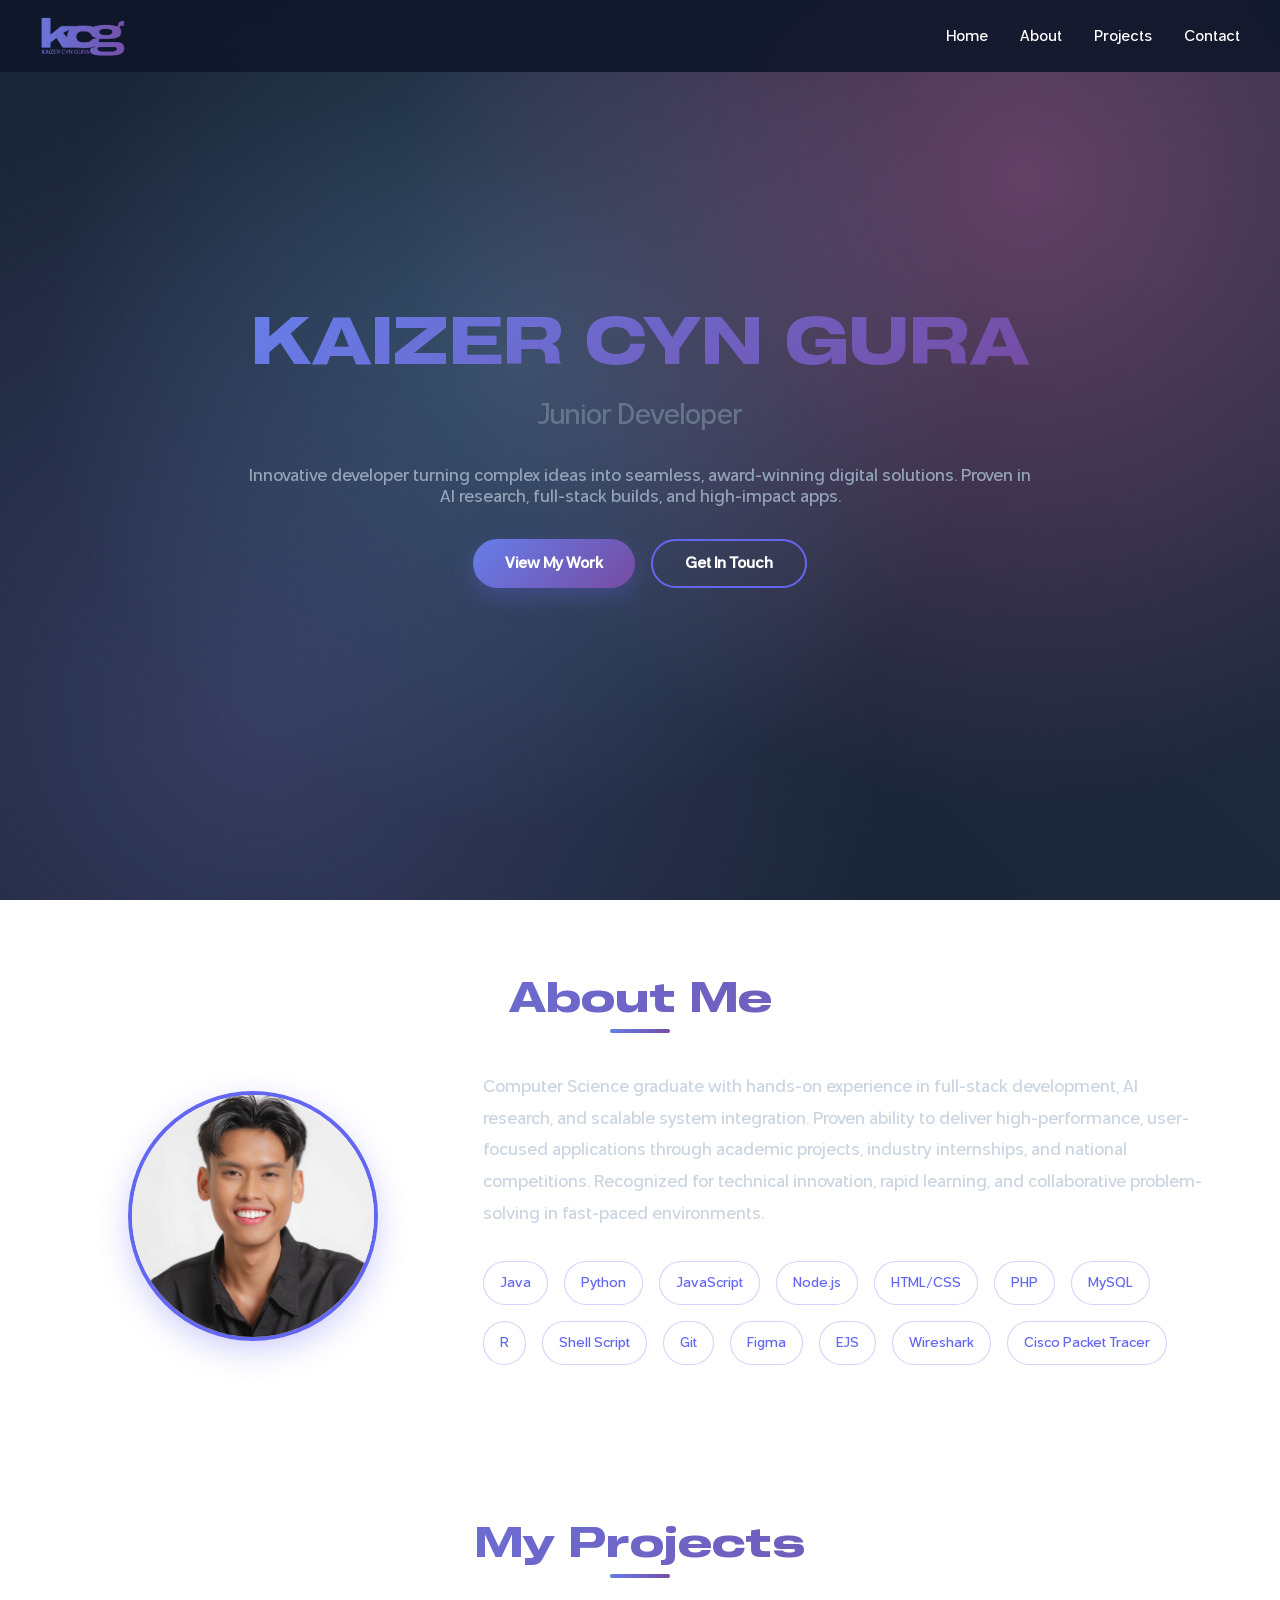
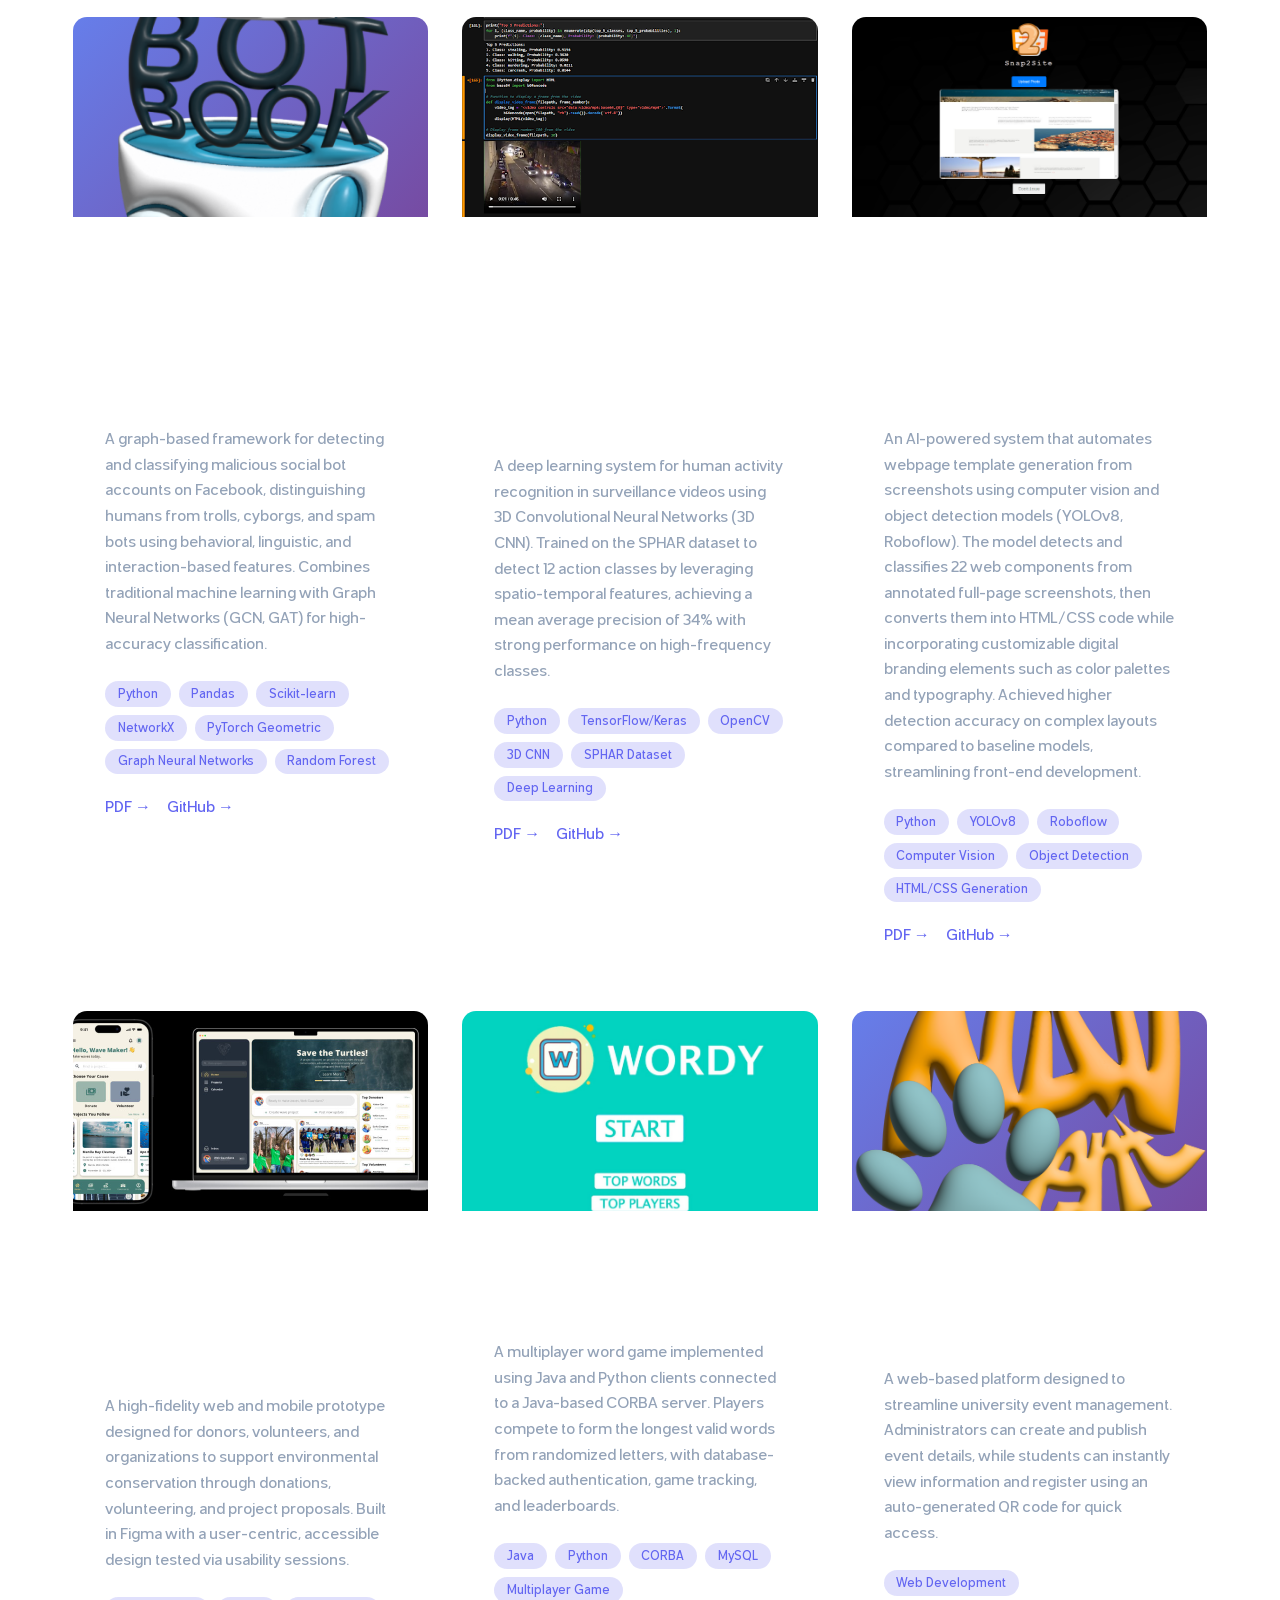
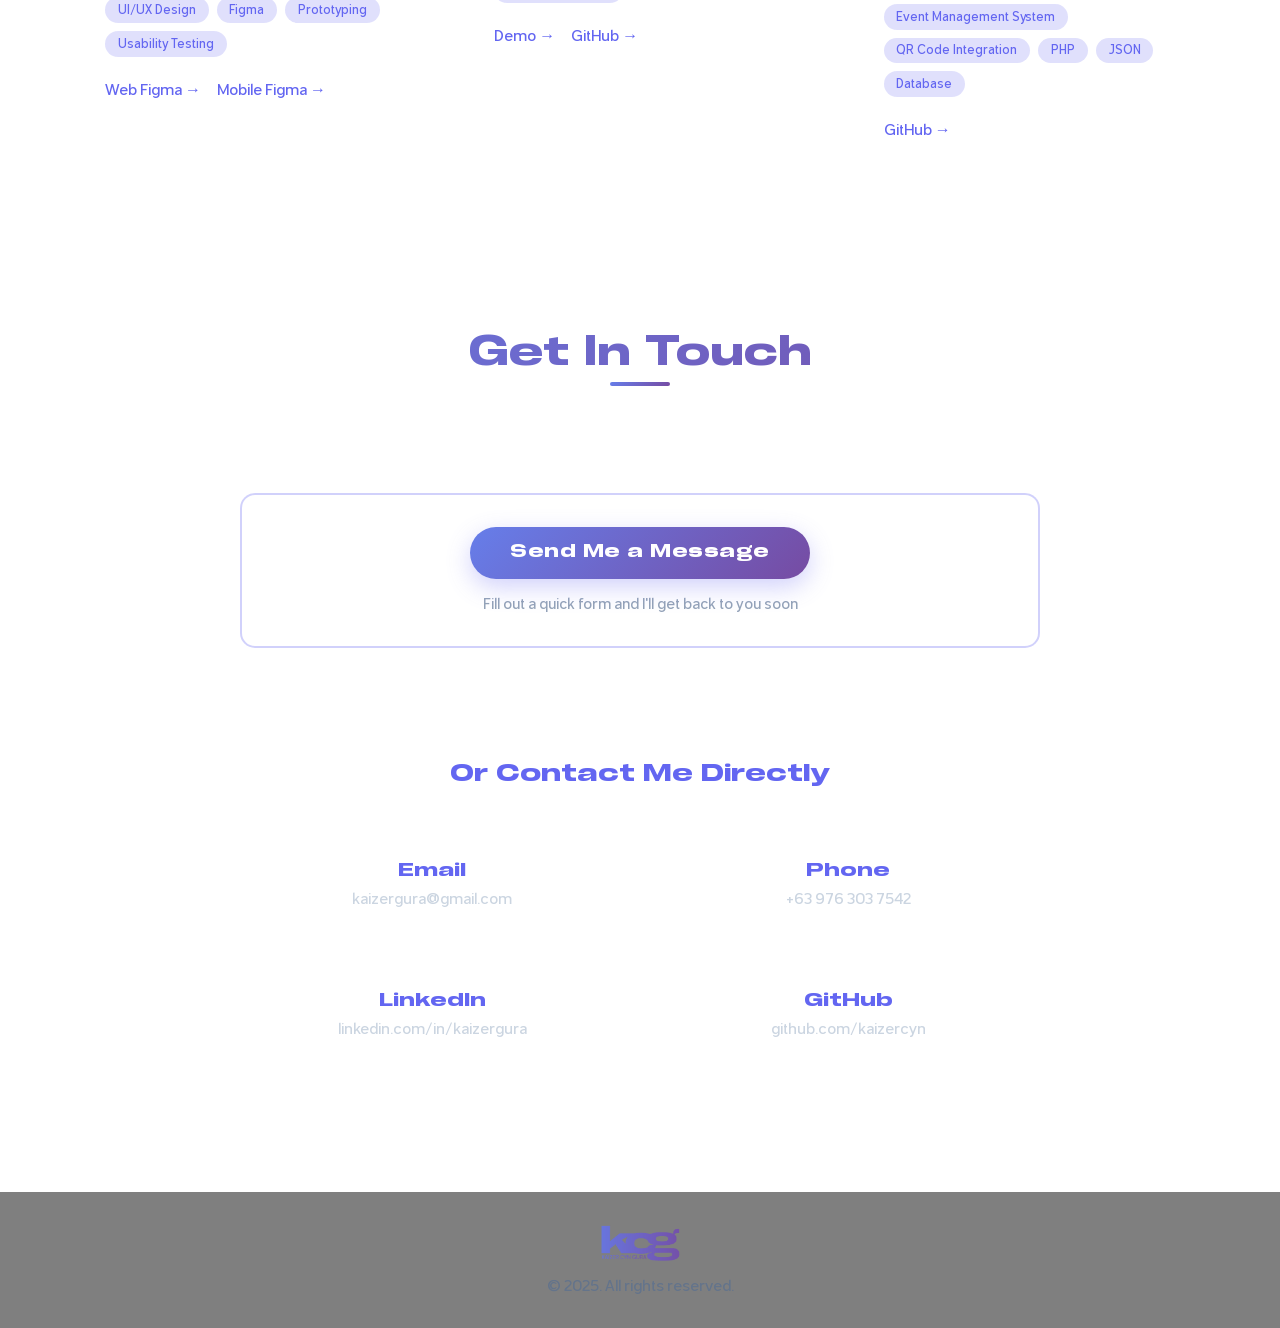
<file: index.html>
<!DOCTYPE html>
<html lang="en">
<head>
    <meta charset="UTF-8">
    <meta name="viewport" content="width=device-width, initial-scale=1.0">
    <title>KCG - Portfolio</title>
    <link rel="stylesheet" href="styles.css">
</head>
<body>
    <div class="bg-animation"></div>

    <nav id="navbar">
    <div class="nav-content">
        <div class="logo">
            <img src="assets\imgs\kcg-logo.png" alt="Logo" />
        </div>
        <ul class="nav-links">
            <li><a href="#home">Home</a></li>
            <li><a href="#about">About</a></li>
            <li><a href="#projects">Projects</a></li>
            <li><a href="#contact">Contact</a></li>
        </ul>
    </div>
    </nav>

    <section id="home" class="hero">
        <div class="hero-content">
            <h1>KAIZER CYN GURA</h1>
            <p class="subtitle">Junior Developer</p>
            <p class="description">
                Innovative developer turning complex ideas into seamless, award-winning digital solutions.
                Proven in AI research, full-stack builds, and high-impact apps.
            </p>
            <div class="cta-buttons">
                <a href="#projects" class="btn btn-primary">View My Work</a>
                <a href="#contact" class="btn btn-outline">Get In Touch</a>
            </div>
        </div>
    </section>

    <section id="about">
        <h2>About Me</h2>
        <div class="about-content">
            <div class="about-image">
                <img src="assets\imgs\prof_pic.jpg" alt="Profile Picture" class="profile-pic">
            </div>
            <div class="about-text">
                <p>
                    Computer Science graduate with hands-on experience in full-stack development, AI research, and 
                    scalable system integration. Proven ability to deliver high-performance, user-focused applications 
                    through academic projects, industry internships, and national competitions. Recognized for technical 
                    innovation, rapid learning, and collaborative problem-solving in fast-paced environments.
                </p>
                <div class="skills">
                    <span class="skill-tag">Java</span>
                    <span class="skill-tag">Python</span>
                    <span class="skill-tag">JavaScript</span>
                    <span class="skill-tag">Node.js</span>
                    <span class="skill-tag">HTML/CSS</span>
                    <span class="skill-tag">PHP</span>
                    <span class="skill-tag">MySQL</span>
                    <span class="skill-tag">R</span>
                    <span class="skill-tag">Shell Script</span>
                    <span class="skill-tag">Git</span>
                    <span class="skill-tag">Figma</span>
                    <span class="skill-tag">EJS</span>
                    <span class="skill-tag">Wireshark</span>
                    <span class="skill-tag">Cisco Packet Tracer</span>
                </div>
            </div>
        </div>
    </section>

    <section id="projects">
        <h2>My Projects</h2>
            <div class="projects-grid">
                <div class="project-card">
                    <div class="project-image">
                        <img src="assets\imgs\botbook-cover.png" alt="Botbook Project">
                    </div>
                    <div class="project-content">
                        <h3 class="project-title">Botbook: A Graph-Based Framework for Classification of Bot Accounts on Facebook</h3>
                        <p class="project-description">
                    A graph-based framework for detecting and classifying malicious social bot accounts 
                    on Facebook, distinguishing humans from trolls, cyborgs, and spam bots using 
                    behavioral, linguistic, and interaction-based features. Combines traditional machine 
                    learning with Graph Neural Networks (GCN, GAT) for high-accuracy classification.
                </p>
                <div class="project-tech">
                    <span class="tech-tag">Python</span>
                    <span class="tech-tag">Pandas</span>
                    <span class="tech-tag">Scikit-learn</span>
                    <span class="tech-tag">NetworkX</span>
                    <span class="tech-tag">PyTorch Geometric</span>
                    <span class="tech-tag">Graph Neural Networks</span>
                    <span class="tech-tag">Random Forest</span>
                </div>
                    <div class="project-links">
                        <a href="assets\papers\Botbook A Graph-Based Framework for Classification of Bot Accounts on Facebook.pdf" target="_blank">PDF →</a>
                        <a href="https://github.com/kaizercyn/Graph-Based-Framework-for-Classification-of-Bot-Accounts-on-Facebook" target="_blank">GitHub →</a>
                    </div>
                    </div>
                </div>

                <div class="project-card">
                    <div class="project-image">
                        <img src="assets\imgs\video-recognition-cover.png" alt="Video Recognition Project">
                    </div>
                    <div class="project-content">
                        <h3 class="project-title">Video-Based Activity Recognition in Surveillance Footage: A Deep Learning Approach</h3>
                        <p class="project-description">
                        A deep learning system for human activity recognition in surveillance videos using 
                        3D Convolutional Neural Networks (3D CNN). Trained on the SPHAR dataset to detect 
                        12 action classes by leveraging spatio-temporal features, achieving a mean average 
                        precision of 34% with strong performance on high-frequency classes.
                    </p>
                    <div class="project-tech">
                        <span class="tech-tag">Python</span>
                        <span class="tech-tag">TensorFlow/Keras</span>
                        <span class="tech-tag">OpenCV</span>
                        <span class="tech-tag">3D CNN</span>
                        <span class="tech-tag">SPHAR Dataset</span>
                        <span class="tech-tag">Deep Learning</span>
                    </div>
                    <div class="project-links">
                        <a href="assets\papers\Video-Based Activity Recognition in Surveillance Footage A Deep Learning Approach.pdf" target="_blank">PDF →</a>
                        <a href="https://github.com/kaizercyn/Video-Based-Activity-Recognition-in-Surveillance-Footage" target="_blank">GitHub →</a>
                    </div>
                    </div>
                </div>

                <div class="project-card">
                    <div class="project-image">
                        <img src="assets\imgs\snap2site-cover.png" alt="Snap2Site Project">
                    </div>
                    <div class="project-content">
                        <h3 class="project-title">Snap2Site: Automated Web Page Template Generation with Integrated Digital Branding</h3>
                        <p class="project-description">
                        An AI-powered system that automates webpage template generation from screenshots using computer vision and object detection models (YOLOv8, Roboflow). 
                        The model detects and classifies 22 web components from annotated full-page screenshots, then converts them into HTML/CSS code while incorporating 
                        customizable digital branding elements such as color palettes and typography. Achieved higher detection accuracy on complex layouts compared to 
                        baseline models, streamlining front-end development.
                    </p>
                    <div class="project-tech">
                        <span class="tech-tag">Python</span>
                        <span class="tech-tag">YOLOv8</span>
                        <span class="tech-tag">Roboflow</span>
                        <span class="tech-tag">Computer Vision</span>
                        <span class="tech-tag">Object Detection</span>
                        <span class="tech-tag">HTML/CSS Generation</span>
                    </div>
                    <div class="project-links">
                        <a href="assets\papers\Snap2Site Automated Web Page Template Generation with Integrated Digital Branding.pdf" target="_blank">PDF →</a>
                        <a href="https://github.com/kaizercyn/Snap2Site" target="_blank">GitHub →</a>
                    </div>
                    </div>
                </div>

                <div class="project-card">
                    <div class="project-image">
                        <img src="assets\imgs\ecowave-cover.jpg" alt="EcoWave Project">
                    </div>
                    <div class="project-content">
                        <h3 class="project-title">EcoWave: Carbon Offset Platform for Ocean and Climate Conservation</h3>
                        <p class="project-description">
                        A high-fidelity web and mobile prototype designed for donors, volunteers, and organizations to support environmental conservation through donations, volunteering, and project proposals. Built in Figma with a user-centric, accessible design tested via usability sessions.
                    </p>
                    <div class="project-tech">
                        <span class="tech-tag">UI/UX Design</span>
                        <span class="tech-tag">Figma</span>
                        <span class="tech-tag">Prototyping</span>
                        <span class="tech-tag">Usability Testing</span>
                    </div>
                    <div class="project-links">
                        <a href="https://www.figma.com/proto/8QoPAbsuNK9XMpjklsgQ97/OOZMA-KAPPA---Wireframing?node-id=0-1&t=mOrPZffAmb1Ju5VN-1" target="_blank">Web Figma →</a>
                        <a href="https://www.figma.com/proto/8QoPAbsuNK9XMpjklsgQ97/OOZMA-KAPPA---Wireframing?node-id=105-1478&t=mOrPZffAmb1Ju5VN-1" target="_blank">Mobile Figma →</a>
                    </div>
                    </div>
                </div>

                <div class="project-card">
                    <div class="project-image">
                        <img src="assets\imgs\wordy-cover.jpg" alt="WORDY Game Project">
                    </div>
                    <div class="project-content">
            <h3 class="project-title">WORDY: Multiplayer Word Game</h3>
            <p class="project-description">
                A multiplayer word game implemented using Java and Python clients connected to a Java-based CORBA server. Players compete to form the longest valid words from randomized letters, with database-backed authentication, game tracking, and leaderboards.
            </p>
            <div class="project-tech">
                <span class="tech-tag">Java</span>
                <span class="tech-tag">Python</span>
                <span class="tech-tag">CORBA</span>
                <span class="tech-tag">MySQL</span>
                <span class="tech-tag">Multiplayer Game</span>
            </div>
            <div class="project-links">
                <a href="assets\vids\wordy-demo.mp4" target="_blank">Demo →</a>
                <a href="https://github.com/kaizercyn/Wordy" target="_blank">GitHub →</a>
            </div>
                    </div>
        </div>

        <div class="project-card">
            <div class="project-image">
                <img src="assets\imgs\navent-cover.png" alt="NavEnt Project">
            </div>
            <div class="project-content">
            <h3 class="project-title">NavEnt: University Event Management System</h3>
            <p class="project-description">
                A web-based platform designed to streamline university event management. Administrators can create and publish event details, while students can instantly view information and register using an auto-generated QR code for quick access.
            </p>
            <div class="project-tech">
                <span class="tech-tag">Web Development</span>
                <span class="tech-tag">Event Management System</span>
                <span class="tech-tag">QR Code Integration</span>
                <span class="tech-tag">PHP</span>
                <span class="tech-tag">JSON</span>
                <span class="tech-tag">Database</span>
            </div>
            <div class="project-links">
                <a href="https://github.com/kaizercyn/NavEnt" target="_blank">GitHub →</a>
            </div>
            </div>
        </div>
        </div>
    </section>

    <section id="contact">
        <h2>Get In Touch</h2>
        <div class="contact-content">
            <p>I'm always interested in new opportunities and collaborations. Let's connect!</p>
            
            <div class="message-form-container">
                <button class="btn btn-primary btn-large" id="openFormBtn">
                    Send Me a Message
                </button>
                <p class="form-description">Fill out a quick form and I'll get back to you soon</p>
            </div>

            <div class="direct-contact-section">
                <h3 class="section-subtitle">Or Contact Me Directly</h3>
                <div class="contact-info">
                    <div class="contact-item">
                        <h3>Email</h3>
                        <a href="mailto:kaizergura@gmail.com">kaizergura@gmail.com</a>
                    </div>
                    <div class="contact-item">
                        <h3>Phone</h3>
                        <a href="tel:+639763037542">+63 976 303 7542</a>
                    </div>
                    <div class="contact-item">
                        <h3>LinkedIn</h3>
                        <a href="https://linkedin.com/in/kaizergura" target="_blank">linkedin.com/in/kaizergura</a>
                    </div>
                    <div class="contact-item">
                        <h3>GitHub</h3>
                        <a href="https://github.com/kaizercyn" target="_blank">github.com/kaizercyn</a>
                    </div>
                </div>
            </div>
        </div>
    </section>

    <footer>
        <img src="assets\imgs\kcg-logo.png" alt="KCG Logo" class="footer-logo">
        <p>&copy; 2025. All rights reserved.</p>
    </footer>

    <div id="contactModal" class="modal">
        <div class="modal-content">
            <div class="modal-header">
                <h3>Send Me a Message</h3>
                <button class="close-btn" id="closeModal">&times;</button>
            </div>
            <form id="contactForm" action="https://formspree.io/f/mwvbebye" method="POST">
                <div class="form-group">
                    <label for="senderName">Your Name *</label>
                    <input type="text" id="senderName" name="name" required>
                </div>
                <div class="form-group">
                    <label for="senderEmail">Your Email *</label>
                    <input type="email" id="senderEmail" name="email" required>
                </div>
                <div class="form-group">
                    <label for="company">Company/Organization</label>
                    <input type="text" id="company" name="company">
                </div>
                <div class="form-group">
                    <label for="subject">Subject *</label>
                    <input type="text" id="subject" name="subject" required>
                </div>
                <div class="form-group">
                    <label for="message">Message *</label>
                    <textarea id="message" name="message" rows="6" required></textarea>
                </div>
                
                <div id="successMessage" class="form-message success-message" style="display: none;">
                    Thank you! Your message has been sent successfully.
                </div>
                <div id="errorMessage" class="form-message error-message" style="display: none;">
                    Oops! Something went wrong. Please try again.
                </div>

                <div class="form-buttons">
                    <button type="button" class="btn btn-outline" id="backBtn">Back</button>
                    <button type="submit" class="btn btn-primary" id="submitBtn">Send Message</button>
                </div>
            </form>
        </div>
    </div>

    <div id="confirmModal" class="modal confirm-modal">
        <div class="modal-content confirm-content">
            <h3>Unsaved Changes</h3>
            <p>You have unsaved changes. Are you sure you want to leave?</p>
            <div class="form-buttons">
                <button class="btn btn-outline" id="cancelLeave">Cancel</button>
                <button class="btn btn-primary" id="confirmLeave">Leave</button>
            </div>
        </div>
    </div>

    <script src="script.js"></script>
</body>
</html>
</file>
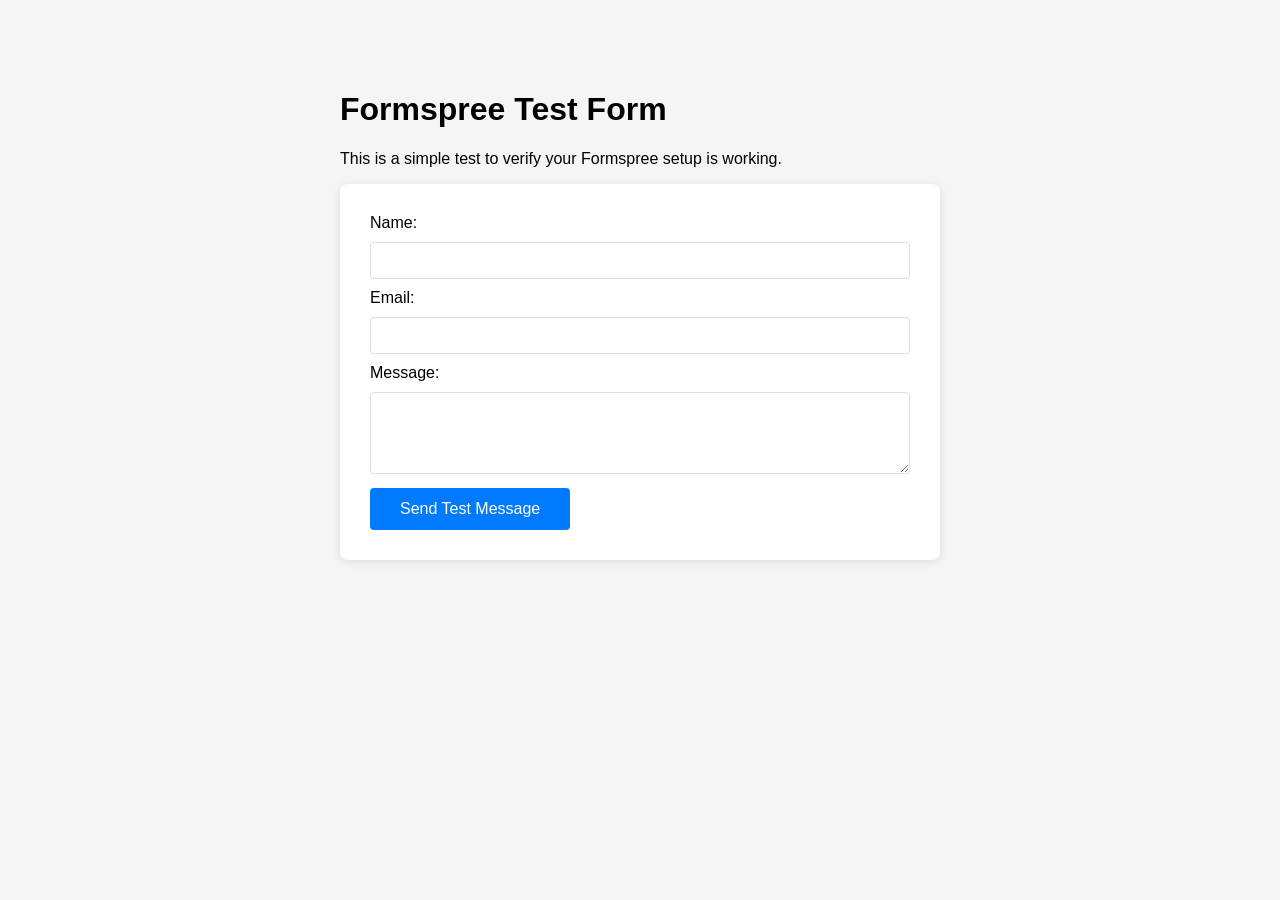
<file: formspree_test.html>
<!DOCTYPE html>
<html lang="en">
<head>
    <meta charset="UTF-8">
    <meta name="viewport" content="width=device-width, initial-scale=1.0">
    <title>Formspree Test</title>
    <style>
        body {
            font-family: Arial, sans-serif;
            max-width: 600px;
            margin: 50px auto;
            padding: 20px;
            background: #f5f5f5;
        }
        form {
            background: white;
            padding: 30px;
            border-radius: 8px;
            box-shadow: 0 2px 10px rgba(0,0,0,0.1);
        }
        input, textarea {
            width: 100%;
            padding: 10px;
            margin: 10px 0;
            border: 1px solid #ddd;
            border-radius: 4px;
            box-sizing: border-box;
        }
        button {
            background: #007bff;
            color: white;
            padding: 12px 30px;
            border: none;
            border-radius: 4px;
            cursor: pointer;
            font-size: 16px;
        }
        button:hover {
            background: #0056b3;
        }
        .message {
            padding: 15px;
            margin: 15px 0;
            border-radius: 4px;
            display: none;
        }
        .success {
            background: #d4edda;
            color: #155724;
            border: 1px solid #c3e6cb;
        }
        .error {
            background: #f8d7da;
            color: #721c24;
            border: 1px solid #f5c6cb;
        }
    </style>
</head>
<body>
    <h1>Formspree Test Form</h1>
    <p>This is a simple test to verify your Formspree setup is working.</p>
    
    <div id="successMsg" class="message success">
        ✅ Success! Form submitted successfully.
    </div>
    <div id="errorMsg" class="message error">
        ❌ Error! Something went wrong.
    </div>

    <form id="testForm" action="https://formspree.io/f/xvzrpzn" method="POST">
        <label>Name:</label>
        <input type="text" name="name" required>
        
        <label>Email:</label>
        <input type="email" name="email" required>
        
        <label>Message:</label>
        <textarea name="message" rows="4" required></textarea>
        
        <button type="submit" id="submitBtn">Send Test Message</button>
    </form>

    <script>
        const form = document.getElementById('testForm');
        const submitBtn = document.getElementById('submitBtn');
        const successMsg = document.getElementById('successMsg');
        const errorMsg = document.getElementById('errorMsg');

        form.addEventListener('submit', async function(e) {
            e.preventDefault();
            
            // Hide messages
            successMsg.style.display = 'none';
            errorMsg.style.display = 'none';
            
            // Show loading
            submitBtn.disabled = true;
            submitBtn.textContent = 'Sending...';
            
            console.log('=== FORMSPREE TEST ===');
            console.log('Form action:', form.action);
            
            try {
                const formData = new FormData(form);
                
                console.log('Form data:');
                for (let [key, value] of formData.entries()) {
                    console.log(`${key}: ${value}`);
                }
                
                const response = await fetch(form.action, {
                    method: 'POST',
                    body: formData,
                    headers: {
                        'Accept': 'application/json'
                    }
                });
                
                console.log('Response status:', response.status);
                console.log('Response ok:', response.ok);
                
                const data = await response.json();
                console.log('Response data:', data);
                
                if (response.ok) {
                    successMsg.style.display = 'block';
                    form.reset();
                    console.log('✅ SUCCESS!');
                } else {
                    throw new Error(data.error || 'Submission failed');
                }
            } catch (error) {
                console.error('❌ ERROR:', error);
                errorMsg.style.display = 'block';
                errorMsg.innerHTML = `❌ Error: ${error.message}`;
            } finally {
                submitBtn.disabled = false;
                submitBtn.textContent = 'Send Test Message';
            }
        });
    </script>
</body>
</html>
</file>
<file: styles.css>
* {
    margin: 0;
    padding: 0;
    box-sizing: border-box;
}

:root {
    --primary: #6366f1;
    --primary-dark: #4338ca;
    --secondary: #0f172a;
    --accent: #f59e0b;
    --text-light: #64748b;
    --bg-light: #f8fafc;
    --bg-dark: #0f172a;
    --card-bg: rgba(255, 255, 255, 0.05);
    --gradient: linear-gradient(135deg, #667eea 0%, #764ba2 100%);
}

@font-face {
    font-family: 'CyGrotesk';
    src: url('assets/fonts/CyGrotesk.ttf') format('truetype');
    font-weight: normal;
    font-style: normal;
}

@font-face {
    font-family: 'Articulo';
    src: url('assets/fonts/Articulo.ttf') format('truetype');
    font-weight: normal;
    font-style: normal;
}

body {
    font-family: 'Articulo', sans-serif;
}

h1, h2, h3, h4, h5, h6 {
    font-family: 'CyGrotesk', serif;
}

/* Animated background */
.bg-animation {
    position: fixed;
    top: 0;
    left: 0;
    width: 100%;
    height: 100%;
    z-index: -1;
    background: linear-gradient(45deg, #0f172a, #1e293b, #334155);
    background-size: 400% 400%;
    animation: gradientShift 15s ease infinite;
}

.bg-animation::before {
    content: '';
    position: absolute;
    top: 0;
    left: 0;
    width: 100%;
    height: 100%;
    background: 
        radial-gradient(circle at 20% 80%, rgba(120, 119, 198, 0.3) 0%, transparent 50%),
        radial-gradient(circle at 80% 20%, rgba(255, 119, 198, 0.3) 0%, transparent 50%),
        radial-gradient(circle at 40% 40%, rgba(120, 219, 255, 0.2) 0%, transparent 50%);
    animation: float 20s ease-in-out infinite;
}

@keyframes gradientShift {
    0%, 100% { background-position: 0% 50%; }
    50% { background-position: 100% 50%; }
}

@keyframes float {
    0%, 100% { transform: translateY(0px); }
    50% { transform: translateY(-20px); }
}

/* Navigation */
nav {
    position: fixed;
    top: 0;
    width: 100%;
    padding: 1rem 2rem;
    background: rgba(15, 23, 42, 0.9);
    backdrop-filter: blur(10px);
    z-index: 1000;
    transition: all 0.3s ease;
}

nav.scrolled {
    background: rgba(15, 23, 42, 0.95);
    box-shadow: 0 4px 20px rgba(0, 0, 0, 0.3);
}

.nav-content {
    max-width: 1200px;
    margin: 0 auto;
    display: flex;
    justify-content: space-between;
    align-items: center;
}

.logo img {
    height: 40px;
    width: auto;
    display: block;
}

.nav-links {
    display: flex;
    gap: 2rem;
    list-style: none;
}

.nav-links a {
    color: white;
    text-decoration: none;
    transition: all 0.3s ease;
    position: relative;
}

.nav-links a:hover {
    color: var(--primary);
    transform: translateY(-2px);
}

.nav-links a::after {
    content: '';
    position: absolute;
    bottom: -5px;
    left: 0;
    width: 0;
    height: 2px;
    background: var(--primary);
    transition: width 0.3s ease;
}

.nav-links a:hover::after {
    width: 100%;
}

/* Hero Section */
.hero {
    height: 100vh;
    display: flex;
    align-items: center;
    justify-content: center;
    text-align: center;
    padding: 0 2rem;
}

.hero-content {
    max-width: 800px;
    animation: fadeInUp 1s ease;
}

.hero h1 {
    font-size: clamp(2.5rem, 5vw, 4rem);
    margin-bottom: 1rem;
    background: var(--gradient);
    -webkit-background-clip: text;
    -webkit-text-fill-color: transparent;
    background-clip: text;
    animation: slideInLeft 1s ease 0.2s both;
}

.hero .subtitle {
    font-size: clamp(1.2rem, 3vw, 1.8rem);
    color: var(--text-light);
    margin-bottom: 2rem;
    animation: slideInRight 1s ease 0.4s both;
}

.hero .description {
    font-size: 1.1rem;
    color: #94a3b8;
    margin-bottom: 2rem;
    animation: fadeInUp 1s ease 0.6s both;
}

.cta-buttons {
    display: flex;
    gap: 1rem;
    justify-content: center;
    flex-wrap: wrap;
    animation: fadeInUp 1s ease 0.8s both;
}

.btn {
    padding: 0.8rem 2rem;
    border: none;
    border-radius: 50px;
    font-size: 1rem;
    font-weight: 600;
    text-decoration: none;
    transition: all 0.3s ease;
    cursor: pointer;
    position: relative;
    overflow: hidden;
    display: inline-flex;
    align-items: center;
    justify-content: center;
    gap: 0.5rem;
}

.btn-primary {
    background: var(--gradient);
    color: white;
    box-shadow: 0 8px 25px rgba(102, 102, 241, 0.3);
}

.btn-primary:hover {
    transform: translateY(-3px);
    box-shadow: 0 15px 35px rgba(102, 102, 241, 0.4);
}

.btn-outline {
    background: transparent;
    color: white;
    border: 2px solid var(--primary);
}

.btn-outline:hover {
    background: var(--primary);
    transform: translateY(-3px);
    box-shadow: 0 10px 25px rgba(102, 102, 241, 0.3);
}

.btn-large {
    padding: 1rem 2.5rem;
    font-size: 1.1rem;
}

.btn-icon {
    font-size: 1.2rem;
}

/* Section Styles */
section {
    padding: 5rem 2rem;
    max-width: 1200px;
    margin: 0 auto;
}

h2 {
    font-size: 2.5rem;
    text-align: center;
    margin-bottom: 3rem;
    background: var(--gradient);
    -webkit-background-clip: text;
    -webkit-text-fill-color: transparent;
    background-clip: text;
    position: relative;
}

h2::after {
    content: '';
    position: absolute;
    bottom: -10px;
    left: 50%;
    transform: translateX(-50%);
    width: 60px;
    height: 4px;
    background: var(--gradient);
    border-radius: 2px;
}

/* About Section */
.about-content {
    display: grid;
    grid-template-columns: 1fr 2fr;
    gap: 3rem;
    align-items: center;
    margin-top: 2rem;
}

.about-image {
    text-align: center;
}

.profile-pic {
    width: 250px;
    height: 250px;
    border-radius: 50%;
    border: 4px solid var(--primary);
    box-shadow: 0 10px 30px rgba(102, 102, 241, 0.3);
    transition: transform 0.3s ease;
}

.profile-pic:hover {
    transform: scale(1.05);
}

.about-text {
    font-size: 1.1rem;
    color: #cbd5e1;
    line-height: 1.8;
}

.skills {
    display: flex;
    flex-wrap: wrap;
    gap: 1rem;
    margin-top: 2rem;
}

.skill-tag {
    background: var(--card-bg);
    border: 1px solid rgba(102, 102, 241, 0.3);
    padding: 0.5rem 1rem;
    border-radius: 25px;
    font-size: 0.9rem;
    color: var(--primary);
    transition: all 0.3s ease;
}

.skill-tag:hover {
    background: var(--primary);
    color: white;
    transform: translateY(-2px);
}

/* Projects Section */
.projects-grid {
    display: grid;
    grid-template-columns: repeat(auto-fit, minmax(350px, 1fr));
    gap: 2rem;
    margin-top: 2rem;
}

.project-card {
    background: var(--card-bg);
    border: 1px solid rgba(255, 255, 255, 0.1);
    border-radius: 15px;
    overflow: hidden;
    transition: all 0.3s ease;
    position: relative;
}

.project-card::before {
    content: '';
    position: absolute;
    top: 0;
    left: -100%;
    width: 100%;
    height: 100%;
    background: linear-gradient(90deg, transparent, rgba(255, 255, 255, 0.1), transparent);
    transition: left 0.5s ease;
    z-index: 1;
}

.project-card:hover::before {
    left: 100%;
}

.project-card:hover {
    transform: translateY(-10px) scale(1.02);
    border-color: var(--primary);
    box-shadow: 0 20px 40px rgba(0, 0, 0, 0.3);
}

.project-image {
    width: 100%;
    height: 200px;
    background: var(--gradient);
    position: relative;
    overflow: hidden;
}

.project-image img {
    width: 100%;
    height: 100%;
    object-fit: cover;
    transition: transform 0.3s ease;
}

.project-card:hover .project-image img {
    transform: scale(1.1);
}

.project-content {
    padding: 2rem;
}

.project-title {
    font-size: 1.5rem;
    margin-bottom: 1rem;
    color: white;
    font-weight: 700;
}

.project-description {
    color: #94a3b8;
    margin-bottom: 1.5rem;
    line-height: 1.6;
}

.project-tech {
    display: flex;
    flex-wrap: wrap;
    gap: 0.5rem;
    margin-bottom: 1.5rem;
}

.tech-tag {
    background: rgba(102, 102, 241, 0.2);
    color: var(--primary);
    padding: 0.3rem 0.8rem;
    border-radius: 15px;
    font-size: 0.8rem;
}

.project-links {
    display: flex;
    gap: 1rem;
}

.project-links a {
    color: var(--primary);
    text-decoration: none;
    font-weight: 500;
    transition: all 0.3s ease;
    position: relative;
}

.project-links a::after {
    content: '';
    position: absolute;
    bottom: -2px;
    left: 0;
    width: 0;
    height: 2px;
    background: var(--primary);
    transition: width 0.3s ease;
}

.project-links a:hover {
    color: white;
    transform: translateX(5px);
}

.project-links a:hover::after {
    width: 100%;
}

/* Contact Section */
.contact-content {
    text-align: center;
    max-width: 800px;
    margin: 0 auto;
}

#contact .contact-content > p {
    color: white;
    font-size: 1.1rem;
    margin-bottom: 3rem;
}

/* Message Form Container */
.message-form-container {
    margin: 3rem 0;
    padding: 2rem;
    background: var(--card-bg);
    border: 2px solid rgba(102, 102, 241, 0.3);
    border-radius: 15px;
    transition: all 0.3s ease;
}

.message-form-container:hover {
    border-color: var(--primary);
    box-shadow: 0 10px 30px rgba(102, 102, 241, 0.2);
}

.form-description {
    color: #94a3b8;
    margin-top: 1rem;
    font-size: 0.95rem;
}

/* Direct Contact Section */
.direct-contact-section {
    margin-top: 4rem;
    padding-top: 3rem;
    border-top: 1px solid rgba(255, 255, 255, 0.1);
}

.section-subtitle {
    color: var(--primary);
    font-size: 1.5rem;
    margin-bottom: 2rem;
    text-align: center;
}

.contact-info {
    display: grid;
    grid-template-columns: repeat(2, 1fr);
    gap: 2rem;
    margin: 3rem 0;
}

.contact-item {
    background: var(--card-bg);
    border: 1px solid rgba(255, 255, 255, 0.1);
    padding: 1.5rem;
    border-radius: 10px;
    transition: all 0.3s ease;
    text-align: center;
}

.contact-item:hover {
    transform: translateY(-5px);
    border-color: var(--primary);
}

.contact-item h3 {
    color: var(--primary);
    margin-bottom: 0.5rem;
}

.contact-item a {
    color: #cbd5e1;
    text-decoration: none;
    transition: color 0.3s ease;
}

.contact-item a:hover {
    color: var(--primary);
}

/* Footer */
footer {
    background: rgba(0, 0, 0, 0.5);
    text-align: center;
    padding: 2rem;
    color: var(--text-light);
}

.footer-logo {
    display: block;
    margin: 0 auto 1rem;
    width: 80px;
    height: auto;
}

/* Animations */
@keyframes fadeInUp {
    from {
        opacity: 0;
        transform: translateY(30px);
    }
    to {
        opacity: 1;
        transform: translateY(0);
    }
}

@keyframes slideInLeft {
    from {
        opacity: 0;
        transform: translateX(-50px);
    }
    to {
        opacity: 1;
        transform: translateX(0);
    }
}

@keyframes slideInRight {
    from {
        opacity: 0;
        transform: translateX(50px);
    }
    to {
        opacity: 1;
        transform: translateX(0);
    }
}

/* Modal Styles */
.modal {
    display: none;
    position: fixed;
    z-index: 2000;
    left: 0;
    top: 0;
    width: 100%;
    height: 100%;
    background-color: rgba(0, 0, 0, 0.8);
    backdrop-filter: blur(5px);
    animation: fadeIn 0.3s ease;
}

.modal.show {
    display: flex;
    align-items: center;
    justify-content: center;
}

.modal-content {
    background: var(--card-bg);
    border: 1px solid rgba(255, 255, 255, 0.1);
    border-radius: 15px;
    padding: 2rem;
    width: 90%;
    max-width: 600px;
    max-height: 90vh;
    overflow-y: auto;
    position: relative;
    animation: slideUp 0.3s ease;
    box-shadow: 0 20px 60px rgba(0, 0, 0, 0.5);
}

.modal-header {
    display: flex;
    justify-content: space-between;
    align-items: center;
    margin-bottom: 1.5rem;
}

.modal-header h3 {
    color: white;
    font-size: 1.8rem;
    margin: 0;
}

.close-btn {
    background: transparent;
    border: none;
    color: #94a3b8;
    font-size: 2rem;
    cursor: pointer;
    transition: all 0.3s ease;
    padding: 0;
    width: 40px;
    height: 40px;
    display: flex;
    align-items: center;
    justify-content: center;
    border-radius: 50%;
}

.close-btn:hover {
    color: white;
    background: rgba(255, 255, 255, 0.1);
    transform: rotate(90deg);
}

/* Form Styles */
.form-group {
    margin-bottom: 1.5rem;
}

.form-group label {
    display: block;
    color: var(--primary);
    margin-bottom: 0.5rem;
    font-weight: 600;
}

.form-group input,
.form-group textarea {
    width: 100%;
    padding: 0.8rem;
    background: rgba(15, 23, 42, 0.5);
    border: 1px solid rgba(255, 255, 255, 0.1);
    border-radius: 8px;
    color: white;
    font-size: 1rem;
    font-family: 'Articulo', sans-serif;
    transition: all 0.3s ease;
}

.form-group input:focus,
.form-group textarea:focus {
    outline: none;
    border-color: var(--primary);
    box-shadow: 0 0 0 3px rgba(99, 102, 241, 0.1);
}

.form-group textarea {
    resize: vertical;
    min-height: 120px;
}

.form-buttons {
    display: flex;
    gap: 1rem;
    justify-content: flex-end;
    margin-top: 2rem;
}

#openFormBtn {
    font-family: 'CyGrotesk', serif;
    letter-spacing: 0.5px;
}

/* Form Messages */
.form-message {
    padding: 1rem;
    border-radius: 8px;
    margin: 1rem 0;
    font-weight: 500;
}

.success-message {
    background-color: #d4edda;
    border: 1px solid #c3e6cb;
    color: #155724;
}

.error-message {
    background-color: #f8d7da;
    border: 1px solid #f5c6cb;
    color: #721c24;
}

/* Confirmation Modal Styles */
.confirm-modal .modal-content {
    max-width: 400px;
    text-align: center;
}

.confirm-content h3 {
    color: white;
    margin-bottom: 1rem;
}

.confirm-content p {
    color: #cbd5e1;
    margin-bottom: 2rem;
}

.confirm-content .form-buttons {
    justify-content: center;
}

/* Animation Keyframes */
@keyframes fadeIn {
    from {
        opacity: 0;
    }
    to {
        opacity: 1;
    }
}

@keyframes slideUp {
    from {
        opacity: 0;
        transform: translateY(30px);
    }
    to {
        opacity: 1;
        transform: translateY(0);
    }
}

/* Responsive Design */
@media (max-width: 768px) {
    .nav-links {
        display: none;
    }

    .about-content {
        grid-template-columns: 1fr;
        text-align: center;
    }

    .cta-buttons {
        flex-direction: column;
        align-items: center;
    }

    .btn {
        width: 200px;
    }

    .project-image {
        height: 150px;
    }

    .project-content {
        padding: 1.5rem;
    }

    .modal-content {
        width: 95%;
        padding: 1.5rem;
    }

    .modal-header h3 {
        font-size: 1.5rem;
    }

    .form-buttons {
        flex-direction: column;
    }

    .form-buttons .btn {
        width: 100%;
    }

    .message-form-container {
        padding: 1.5rem;
    }

    .contact-info {
        grid-template-columns: 1fr;
    }
}

/* Smooth scrolling */
html {
    scroll-behavior: smooth;
}

/* Custom scrollbar */
::-webkit-scrollbar {
    width: 8px;
}

::-webkit-scrollbar-track {
    background: var(--bg-dark);
}

::-webkit-scrollbar-thumb {
    background: var(--primary);
    border-radius: 4px;
}

::-webkit-scrollbar-thumb:hover {
    background: var(--primary-dark);
}
</file>
